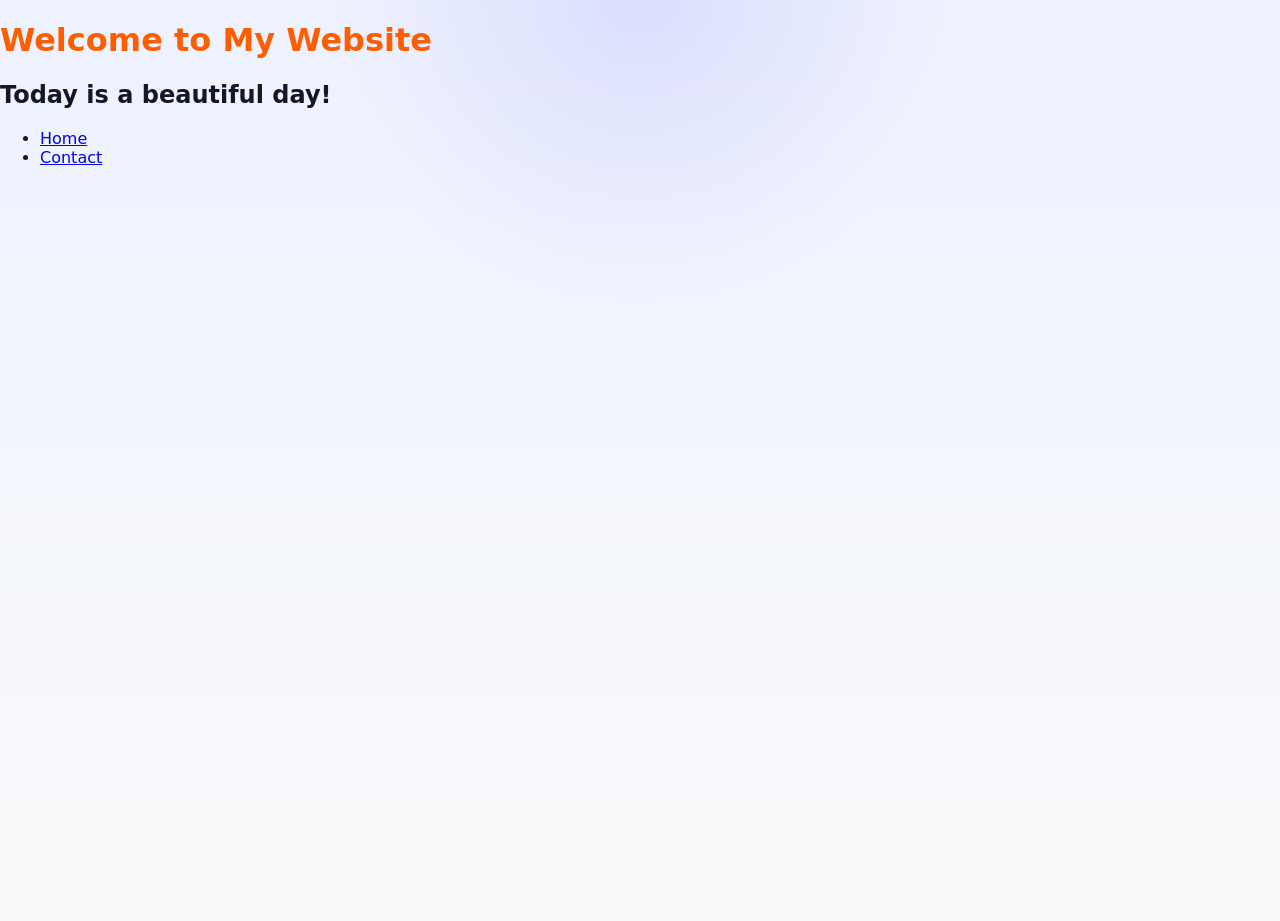
<file: index.html>
<!DOCTYPE html>
<html lang="en">
<head>
    <meta charset="UTF-8">
    <meta name="viewport" content="width=device-width, initial-scale=1.0">
    <title>Document</title>
    <style>
        /* Element selectors */
        h1 { color: #FF5E00; }
    </style>
    <link rel="stylesheet" href="style.css">
</head>
<body>
    <h1>Welcome to My Website</h1>
    <h2>Today is a beautiful day!</h2>
    <nav>
        <ul>
            <li><a href="index.html">Home</a></li>
            <li><a href="contact.html">Contact</a></li>
        </ul>
    </nav>
</body>
</html>
</file>
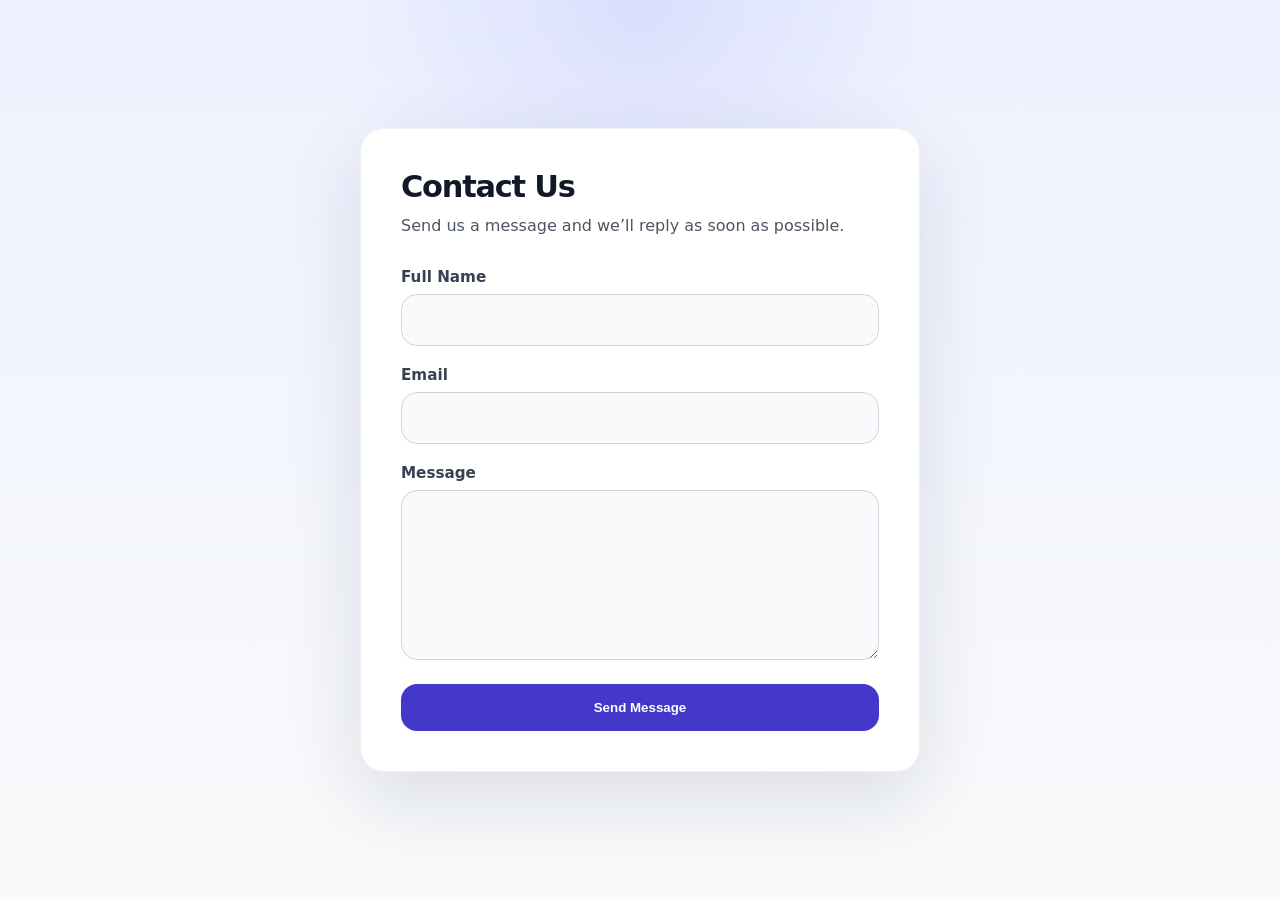
<file: contact.html>
<!DOCTYPE html>
<html lang="en">
<head>
    <meta charset="UTF-8">
    <meta name="viewport" content="width=device-width, initial-scale=1.0">
    <title>Contact Form</title>
    <link rel="stylesheet" href="style.css">
</head>
<body>
    <div class="form-page">
        <div class="form-card">
            <div class="form-header">
                <h1>Contact Us</h1>
                <p>Send us a message and we’ll reply as soon as possible.</p>
            </div>
            <form action="submit.php" method="POST">
                <div class="form-group">
                    <label for="name">Full Name</label>
                    <input type="text" id="name" name="name" required>
                </div>

                <div class="form-group">
                    <label for="email">Email</label>
                    <input type="email" id="email" name="email" required>
                </div>

                <div class="form-group">
                    <label for="message">Message</label>
                    <textarea id="message" name="message" rows="6" required></textarea>
                </div>

                <button type="submit">Send Message</button>
            </form>
        </div>
    </div>
    <script src="script.js"></script>
</body>
</html>
</file>
<file: style.css>
* {
    box-sizing: border-box;
}

body {
    margin: 0;
    min-height: 100vh;
    font-family: Inter, system-ui, -apple-system, BlinkMacSystemFont, 'Segoe UI', sans-serif;
    background: radial-gradient(circle at top, rgba(99, 102, 241, 0.14), transparent 28%),
      linear-gradient(180deg, #eef2ff 0%, #f9fafb 100%);
    color: #111827;
}

.form-page {
    display: flex;
    align-items: center;
    justify-content: center;
    min-height: 100vh;
    padding: 2rem 1rem;
}

.form-card {
    width: min(100%, 560px);
    background: #ffffff;
    border-radius: 24px;
    padding: 2.5rem;
    box-shadow: 0 28px 80px rgba(15, 23, 42, 0.12);
    border: 1px solid rgba(15, 23, 42, 0.06);
}

.form-card h1 {
    margin: 0 0 0.5rem;
    font-size: clamp(1.9rem, 2.2vw, 2.6rem);
    letter-spacing: -0.04em;
}

.form-card p {
    margin: 0 0 1.8rem;
    color: #4b5563;
    line-height: 1.75;
}

.form-group {
    margin-bottom: 1.25rem;
}

label {
    display: block;
    margin-bottom: 0.5rem;
    color: #374151;
    font-size: 0.95rem;
    font-weight: 600;
}

input,
textarea {
    width: 100%;
    padding: 1rem 1.1rem;
    border: 1px solid #d1d5db;
    border-radius: 16px;
    font-size: 1rem;
    background: #f8fafc;
    color: #111827;
    transition: border-color 0.2s ease, box-shadow 0.2s ease, background 0.2s ease;
}

input:focus,
textarea:focus {
    outline: none;
    border-color: #6366f1;
    background: #ffffff;
    box-shadow: 0 0 0 4px rgba(99, 102, 241, 0.14);
}

textarea {
    min-height: 170px;
    resize: vertical;
}

button {
    width: 100%;
    background: #4338ca;
    color: #ffffff;
    font-weight: 700;
    padding: 1rem 1.2rem;
    border: none;
    border-radius: 16px;
    cursor: pointer;
    transition: transform 0.2s ease, box-shadow 0.2s ease, background-color 0.2s ease;
}

button:hover {
    background-color: #3730a3;
    transform: translateY(-1px);
    box-shadow: 0 18px 40px rgba(67, 56, 202, 0.18);
}

@media (max-width: 600px) {
    .form-card {
        padding: 1.75rem 1.25rem;
        border-radius: 20px;
    }
}
</file>
